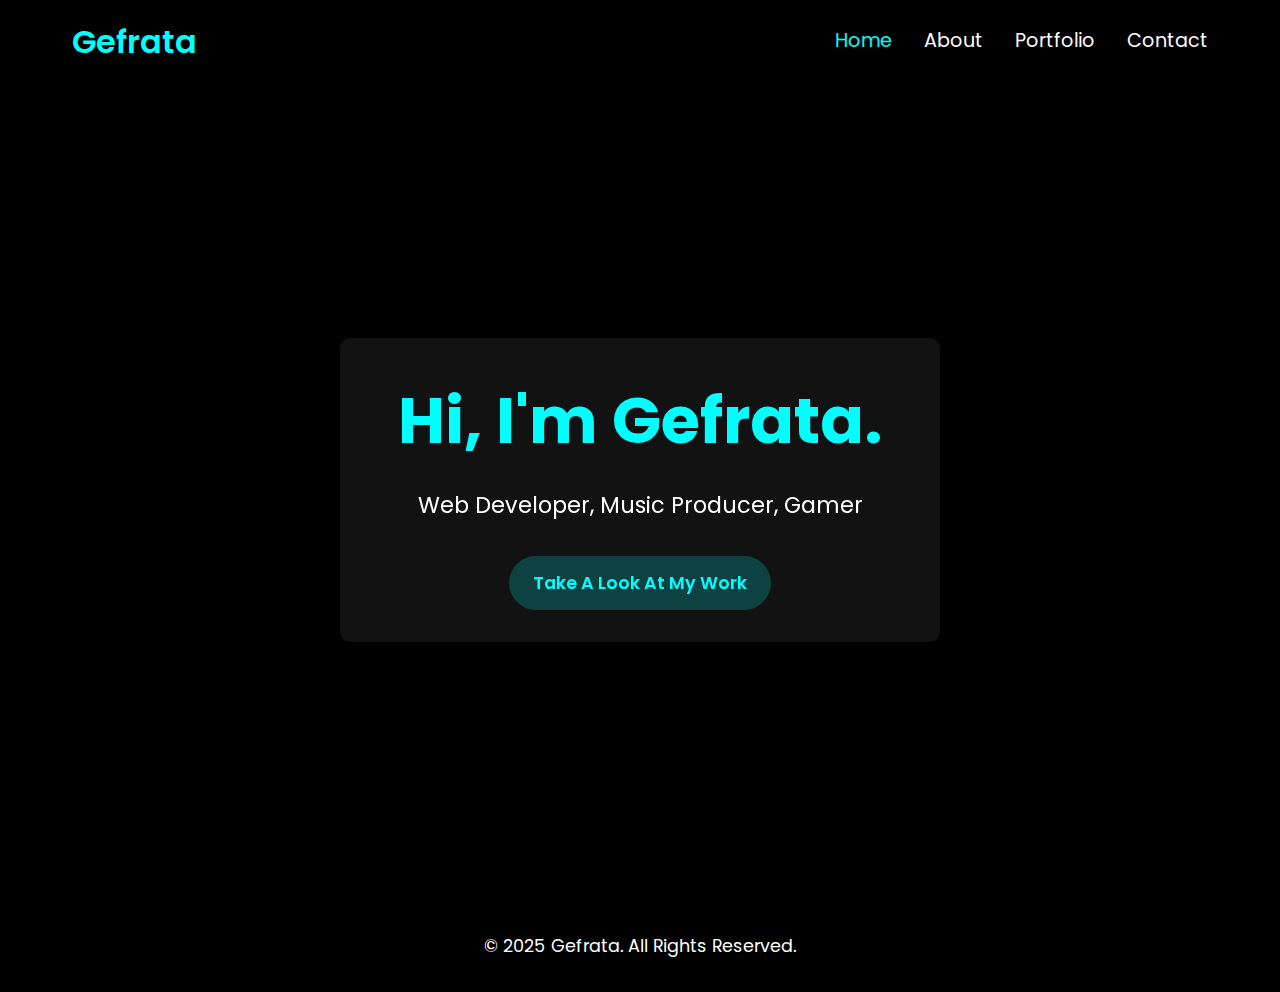
<file: index.html>
<!DOCTYPE html>
<html lang="en">
<head>
    <meta charset="UTF-8">
    <meta name="viewport" content="width=device-width, initial-scale=1.0">
    <title>Gefrata - Personal Website</title>
    <link rel="stylesheet" href="styles.css">
    <link href="https://fonts.googleapis.com/css2?family=Poppins:wght@300;400;600&display=swap" rel="stylesheet">
    <link rel="preload" href="img/pic1.jpg" as="image">
    <link rel="preload" href="img/pic1.jpg" as="image">
    <link rel="preload" href="img/pic1.jpg" as="image">
</head>
<body>
    <header>
        <nav>
            <div class="logo">Gefrata</div>
            <ul class="nav-links">
                <li><a href="index.html" class="active">Home</a></li>
                <li><a href="about.html">About</a></li>
                <li><a href="portfolio.html">Portfolio</a></li>
                <li><a href="contact.html">Contact</a></li>
            </ul>
            <div class="burger">
                <div class="line1"></div>
                <div class="line2"></div>
                <div class="line3"></div>
            </div>
        </nav>
    </header>

    <main>
        <section class="hero">
            <div class="hero-slide slide-1"></div>
            <div class="hero-slide slide-2"></div>
            <div class="hero-slide slide-3"></div>
            <div class="hero-slide slide-4"></div>
            <div class="hero-slide slide-5"></div>
            <div class="hero-slide slide-6"></div>
            <div class="hero-slide slide-7"></div>
            <div class="hero-slide slide-8"></div>
            <div class="hero-content">
                <h1>Hi, I'm Gefrata.</h1>
                <p>Web Developer, Music Producer, Gamer</p>
                <a href="portfolio.html" class="cta-button">Take A Look At My Work</a>
            </div>
        </section>
    </main>

    <footer>
        <p>© 2025 Gefrata. All Rights Reserved.</p>
    </footer>

    <script src="script.js"></script>
    <link rel="stylesheet" href="styles.css">
</body>
</html>
</file>
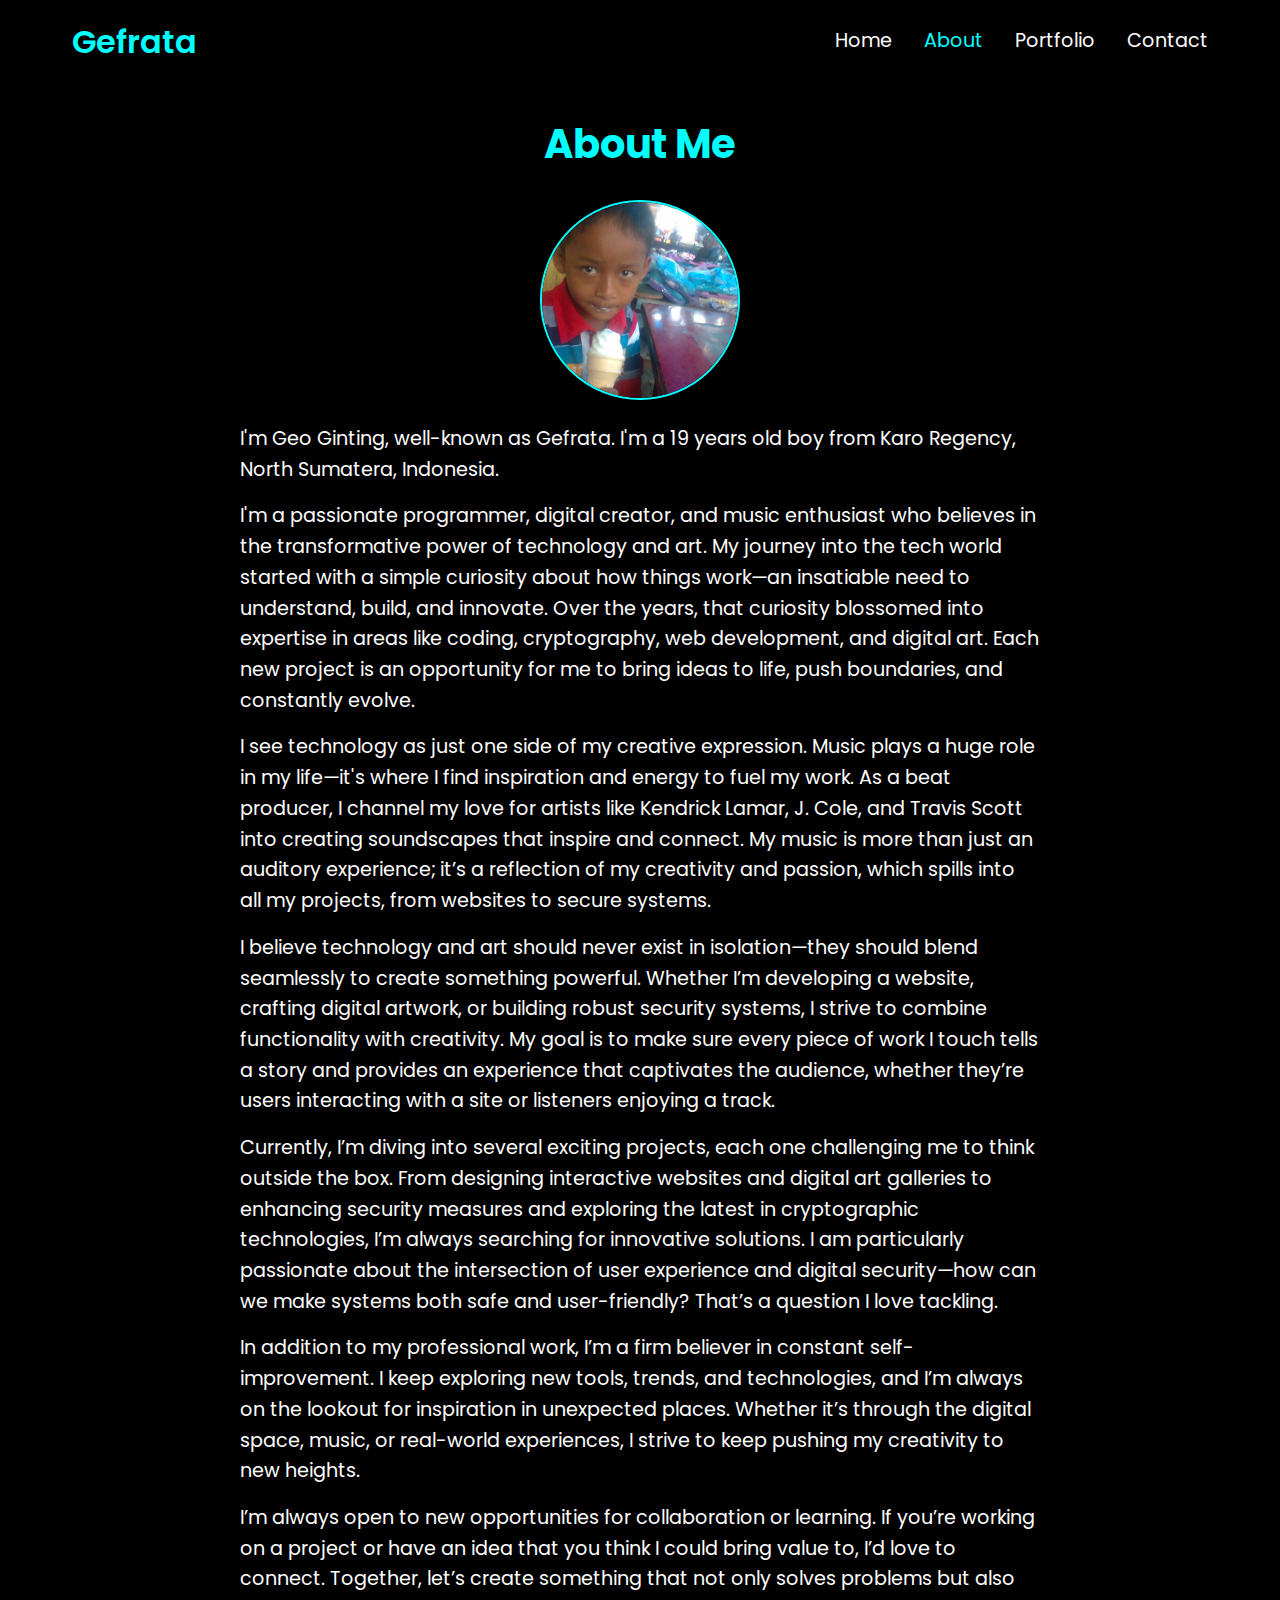
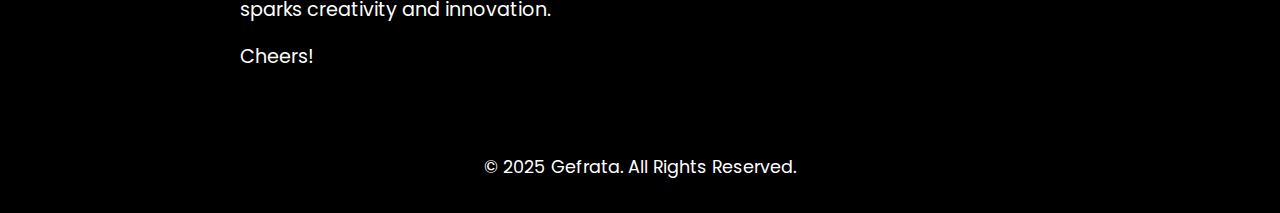
<file: about.html>
<!DOCTYPE html>
<html lang="en">
<head>
    <meta charset="UTF-8">
    <meta name="viewport" content="width=device-width, initial-scale=1.0">
    <title>About - Gefrata</title>
    <link rel="stylesheet" href="styles.css">
    <link href="https://fonts.googleapis.com/css2?family=Poppins:wght@300;400;600&display=swap" rel="stylesheet">
</head>
<body>
    <header>
        <nav>
            <div class="logo">Gefrata</div>
            <ul class="nav-links">
                <li><a href="index.html">Home</a></li>
                <li><a href="about.html" class="active">About</a></li>
                <li><a href="portfolio.html">Portfolio</a></li>
                <li><a href="contact.html">Contact</a></li>
            </ul>
            <div class="burger">
                <div class="line1"></div>
                <div class="line2"></div>
                <div class="line3"></div>
            </div>
        </nav>
    </header>

    <main>
        <section class="about">
            <h2>About Me</h2>
            <div class="about-content">
                <img src="img/pfp.jpg" alt="Gefrata" class="profile-pic">
                <div class="about-text">
                    <p>I'm Geo Ginting, well-known as Gefrata. I'm a 19 years old boy from Karo Regency, North Sumatera, Indonesia.</p>
                    <p>I'm a passionate programmer, digital creator, and music enthusiast who believes in the transformative power of technology and art. My journey into the tech world started with a simple curiosity about how things work—an insatiable need to understand, build, and innovate. Over the years, that curiosity blossomed into expertise in areas like coding, cryptography, web development, and digital art. Each new project is an opportunity for me to bring ideas to life, push boundaries, and constantly evolve.</p>
                    <p>I see technology as just one side of my creative expression. Music plays a huge role in my life—it's where I find inspiration and energy to fuel my work. As a beat producer, I channel my love for artists like Kendrick Lamar, J. Cole, and Travis Scott into creating soundscapes that inspire and connect. My music is more than just an auditory experience; it’s a reflection of my creativity and passion, which spills into all my projects, from websites to secure systems.</p>
                    <p>I believe technology and art should never exist in isolation—they should blend seamlessly to create something powerful. Whether I’m developing a website, crafting digital artwork, or building robust security systems, I strive to combine functionality with creativity. My goal is to make sure every piece of work I touch tells a story and provides an experience that captivates the audience, whether they’re users interacting with a site or listeners enjoying a track.</p>
                    <p>Currently, I’m diving into several exciting projects, each one challenging me to think outside the box. From designing interactive websites and digital art galleries to enhancing security measures and exploring the latest in cryptographic technologies, I’m always searching for innovative solutions. I am particularly passionate about the intersection of user experience and digital security—how can we make systems both safe and user-friendly? That’s a question I love tackling.</p>
                    <p>In addition to my professional work, I’m a firm believer in constant self-improvement. I keep exploring new tools, trends, and technologies, and I’m always on the lookout for inspiration in unexpected places. Whether it’s through the digital space, music, or real-world experiences, I strive to keep pushing my creativity to new heights.</p>
                    <p>I’m always open to new opportunities for collaboration or learning. If you’re working on a project or have an idea that you think I could bring value to, I’d love to connect. Together, let’s create something that not only solves problems but also sparks creativity and innovation.</p>
                    <p>Cheers!</p>
                </div>
            </div>
        </section>
    </main>

    <footer>
        <p>© 2025 Gefrata. All Rights Reserved.</p>
    </footer>

    <script src="script.js"></script>
    <link rel="stylesheet" href="styles.css">
</body>
</html>
</file>
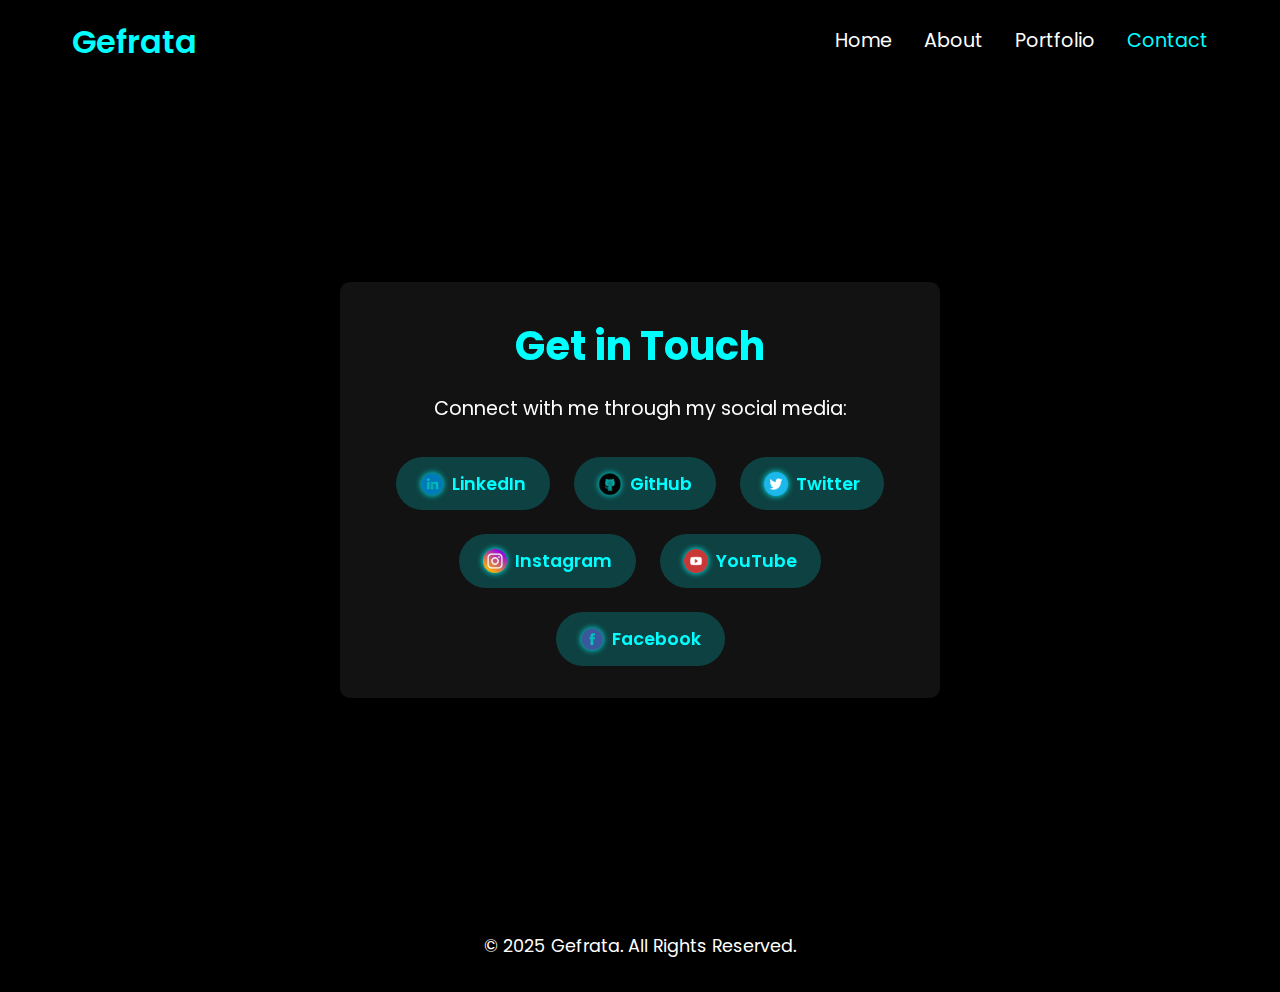
<file: contact.html>
<!DOCTYPE html>
<html lang="en">
<head>
    <meta charset="UTF-8">
    <meta name="viewport" content="width=device-width, initial-scale=1.0">
    <title>Contact - Gefrata</title>
    <link rel="stylesheet" href="styles.css">
    <link href="https://fonts.googleapis.com/css2?family=Poppins:wght@300;400;600&display=swap" rel="stylesheet">
</head>
<body>
    <header>
        <nav>
            <div class="logo">Gefrata</div>
            <ul class="nav-links">
                <li><a href="index.html">Home</a></li>
                <li><a href="about.html">About</a></li>
                <li><a href="portfolio.html">Portfolio</a></li>
                <li><a href="contact.html" class="active">Contact</a></li>
            </ul>
            <div class="burger">
                <div class="line1"></div>
                <div class="line2"></div>
                <div class="line3"></div>
            </div>
        </nav>
    </header>

    <main>
        <section class="contact">
            <div class="contact-slide slide-1"></div>
            <div class="contact-slide slide-2"></div>
            <div class="contact-slide slide-3"></div>
            <div class="contact-slide slide-4"></div>
            <div class="contact-slide slide-5"></div>
            <div class="contact-slide slide-6"></div>
            <div class="contact-slide slide-7"></div>
            <div class="contact-slide slide-8"></div>
            <div class="contact-content">
                <h2>Get in Touch</h2>
                <p>Connect with me through my social media:</p>
                <div class="social-links">
                    <a href="https://linkedin.com/in/gefrata" target="_blank" class="social-link">
                        <img src="img/linkedin.png" alt="LinkedIn Icon">LinkedIn
                    </a>
                    <a href="https://github.com/gefrata" target="_blank" class="social-link">
                        <img src="img/github.png" alt="GitHub Icon">GitHub
                    </a>
                    <a href="https://twitter.com/gefrata_" target="_blank" class="social-link">
                        <img src="img/twitter.png" alt="Twitter Icon">Twitter
                    </a>
                    <a href="https://www.instagram.com/geognting_/" target="_blank" class="social-link">
                        <img src="img/instagram.png" alt="Instagram Icon">Instagram
                    </a>
                    <a href="https://www.youtube.com/@gefrata" target="_blank" class="social-link">
                        <img src="img/youtube.png" alt="YouTube Icon">YouTube
                    </a>
                    <a href="https://www.facebook.com/geognting" target="_blank" class="social-link">
                        <img src="img/facebook.png" alt="Facebook Icon">Facebook
                    </a>
                </div>
            </div>
        </section>
    </main>

    <footer>
        <p>© 2025 Gefrata. All Rights Reserved.</p>
    </footer>

    <script src="script.js"></script>
</body>
</html>
</file>
<file: styles.css>
* {
    margin: 0;
    padding: 0;
    box-sizing: border-box;
}

body {
    font-family: 'Poppins', sans-serif;
    background-color: #000000;
    color: #FFFFFF;
    line-height: 1.6;
    display: flex;
    flex-direction: column;
    min-height: 100vh;
    font-size: 18px;
    position: relative;
}

body.page-exit {
    opacity: 0;
    overflow: hidden;
    transition: opacity 0.5s ease;
}

body.page-exit .burst,
body.page-exit .particle {
    opacity: 1 !important;
}

.burst {
    position: fixed;
    width: 40px;
    height: 40px;
    background: #00FFFF;
    border-radius: 50%;
    transform: scale(0);
    animation: burst 0.5s ease-out forwards;
    z-index: 1000;
    box-shadow: 0 0 20px #00FFFF;
}

@keyframes burst {
    to {
        transform: scale(2);
        opacity: 0;
    }
}

.particle {
    position: fixed;
    width: 6px;
    height: 6px;
    background: #00FFFF;
    border-radius: 50%;
    z-index: 1000;
    animation: particle 0.5s ease-out forwards;
}

@keyframes particle {
    to {
        opacity: 0;
    }
}

body.page-enter {
    opacity: 0;
    transform: scale(0.95);
    transition: opacity 0.3s ease, transform 0.3s ease;
}

body.page-enter-active {
    opacity: 1;
    transform: scale(1);
}

header {
    background: #000000;
    padding: 1rem 0;
    position: fixed;
    top: 0;
    width: 100%;
    z-index: 100;
}

nav {
    max-width: 1200px;
    margin: 0 auto;
    display: flex;
    justify-content: space-between;
    align-items: center;
    padding: 0 2rem;
}

.logo {
    font-size: 2rem;
    font-weight: 600;
    color: #00FFFF;
}

.nav-links {
    display: flex;
    list-style: none;
}

.nav-links li {
    margin-left: 2rem;
}

.nav-links a {
    color: #FFFFFF;
    text-decoration: none;
    font-size: 1.2rem;
    transition: color 0.3s;
}

.nav-links a:hover,
.nav-links a.active {
    color: #00FFFF;
}

.burger {
    display: none;
    cursor: pointer;
}

.burger div {
    width: 25px;
    height: 3px;
    background: #FFFFFF;
    margin: 5px;
    transition: all 0.3s;
}

main {
    flex: 1;
    padding-top: 80px;
}

.hero,
.contact {
    min-height: calc(100vh - 80px);
    display: flex;
    flex-direction: column;
    justify-content: center;
    align-items: center;
    text-align: center;
    padding: 0 2rem;
    position: relative;
    overflow: hidden;
}

.hero-slide,
.contact-slide {
    position: absolute;
    top: 0;
    left: 0;
    width: 100%;
    height: 100%;
    background-size: cover;
    background-position: center;
    opacity: 0;
    transition: opacity 5s ease-in-out;
    will-change: opacity, transform;
    transform-origin: center;
}

.slide-1 {
    background-image: url('img/pic1.jpg');
    animation: slide1 80s infinite;
}

.slide-2 {
    background-image: url('img/pic2.jpg');
    animation: slide2 80s infinite;
}

.slide-3 {
    background-image: url('img/pic3.jpg');
    animation: slide3 80s infinite;
}

.slide-4 {
    background-image: url('img/pic4.jpg');
    animation: slide4 80s infinite;
}

.slide-5 {
    background-image: url('img/pic5.jpg');
    animation: slide5 80s infinite;
}

.slide-6 {
    background-image: url('img/pic6.jpg');
    animation: slide6 80s infinite;
}

.slide-7 {
    background-image: url('img/pic7.jpg');
    animation: slide7 80s infinite;
}

.slide-8 {
    background-image: url('img/pic8.jpg');
    animation: slide8 80s infinite;
}

@keyframes slide1 {
    0% { opacity: 0; transform: scale(1.2); }
    5% { opacity: 1; transform: scale(1); }
    12.5% { opacity: 1; transform: scale(1); }
    17.5% { opacity: 0; transform: scale(1); }
    17.5%, 100% { opacity: 0; transform: scale(1.2); }
}

@keyframes slide2 {
    0%, 12.5% { opacity: 0; transform: scale(1.2); }
    15% { opacity: 1; transform: scale(1); }
    25% { opacity: 1; transform: scale(1); }
    30% { opacity: 0; transform: scale(1); }
    30%, 100% { opacity: 0; transform: scale(1.2); }
}

@keyframes slide3 {
    0%, 25% { opacity: 0; transform: scale(1.2); }
    27.5% { opacity: 1; transform: scale(1); }
    37.5% { opacity: 1; transform: scale(1); }
    42.5% { opacity: 0; transform: scale(1); }
    42.5%, 100% { opacity: 0; transform: scale(1.2); }
}

@keyframes slide4 {
    0%, 37.5% { opacity: 0; transform: scale(1.2); }
    40% { opacity: 1; transform: scale(1); }
    50% { opacity: 1; transform: scale(1); }
    55% { opacity: 0; transform: scale(1); }
    55%, 100% { opacity: 0; transform: scale(1.2); }
}

@keyframes slide5 {
    0%, 50% { opacity: 0; transform: scale(1.2); }
    52.5% { opacity: 1; transform: scale(1); }
    62.5% { opacity: 1; transform: scale(1); }
    67.5% { opacity: 0; transform: scale(1); }
    67.5%, 100% { opacity: 0; transform: scale(1.2); }
}

@keyframes slide6 {
    0%, 62.5% { opacity: 0; transform: scale(1.2); }
    65% { opacity: 1; transform: scale(1); }
    75% { opacity: 1; transform: scale(1); }
    80% { opacity: 0; transform: scale(1); }
    80%, 100% { opacity: 0; transform: scale(1.2); }
}

@keyframes slide7 {
    0%, 75% { opacity: 0; transform: scale(1.2); }
    77.5% { opacity: 1; transform: scale(1); }
    87.5% { opacity: 1; transform: scale(1); }
    92.5% { opacity: 0; transform: scale(1); }
    92.5%, 100% { opacity: 0; transform: scale(1.2); }
}

@keyframes slide8 {
    0%, 87.5% { opacity: 0; transform: scale(1.2); }
    90% { opacity: 1; transform: scale(1); }
    100% { opacity: 1; transform: scale(1); }
    100% { opacity: 0; transform: scale(1); }
}

.hero-content,
.contact-content {
    background: rgba(26, 26, 26, 0.7);
    padding: 2rem;
    border-radius: 10px;
    position: relative;
    z-index: 1;
    max-width: 600px;
    width: 100%;
    margin: 0 auto;
}

.hero h1 {
    font-size: 4rem;
    margin-bottom: 1rem;
    color: #00FFFF;
    animation: fadeIn 1s ease-in;
}

.hero p {
    font-size: 1.4rem;
    max-width: 600px;
    margin-bottom: 2rem;
}

@keyframes fadeIn {
    from {
        opacity: 0;
        transform: translateY(20px);
    }
    to {
        opacity: 1;
        transform: translateY(0);
    }
}

.cta-button {
    display: inline-block;
    padding: 0.8rem 1.5rem;
    background: #00ffff33;
    color: #00FFFF;
    text-decoration: none;
    border-radius: 50px;
    font-size: 1.1rem;
    font-weight: 600;
    transition: background 0.3s, color 0.3s;
}

.cta-button:hover {
    background: #00FFFF;
    color: #000000;
}

.about {
    min-height: calc(100vh - 80px);
    display: flex;
    flex-direction: column;
    justify-content: center;
    align-items: center;
    text-align: center;
    padding: 2rem;
    color: #FFFFFF;
}

.about h2 {
    font-size: 2.5rem;
    color: #00FFFF;
    margin-bottom: 1.5rem;
}

.about-content {
    display: flex;
    flex-direction: column;
    align-items: center;
    max-width: 800px;
}

.profile-pic {
    width: 200px;
    height: 200px;
    object-fit: cover;
    border-radius: 50%;
    margin-bottom: 1.5rem;
    display: block;
    border: 2px solid #00FFFF;
}

.about-text {
    font-size: 1.2rem;
    text-align: left;
}

.about-text p {
    margin-bottom: 1rem;
}

.portfolio {
    min-height: calc(100vh - 80px);
    display: flex;
    flex-direction: column;
    align-items: center;
    padding: 2rem;
    color: #FFFFFF;
}

.portfolio h2 {
    font-size: 2.5rem;
    color: #00FFFF;
    margin-bottom: 2rem;
}

.portfolio-grid {
    display: grid;
    grid-template-columns: repeat(auto-fit, minmax(300px, 1fr));
    gap: 2rem;
    max-width: 1200px;
    width: 100%;
}

.portfolio-item {
    background: rgba(26, 26, 26, 0.7);
    padding: 1.5rem;
    border-radius: 10px;
    text-align: center;
    transition: transform 0.3s;
}

.portfolio-item:hover {
    transform: scale(1.05);
}

.portfolio-item img,
.portfolio-item video,
.portfolio-item audio {
    width: 100%;
    max-width: 400px;
    height: auto;
    border-radius: 5px;
    margin-bottom: 1rem;
}

.portfolio-item audio {
    width: 100%;
    max-width: 300px;
}

.portfolio-item h3 {
    font-size: 1.5rem;
    color: #00FFFF;
    margin-bottom: 0.5rem;
}

.portfolio-item p {
    font-size: 1rem;
    color: #FFFFFF;
    margin-bottom: 1rem;
}

.download-btn {
    display: inline-block;
    padding: 0.8rem 1.5rem;
    background: #00ffff33;
    color: #00FFFF;
    text-decoration: none;
    border-radius: 50px;
    font-size: 1.1rem;
    font-weight: 600;
    transition: background 0.3s, color 0.3s;
}

.download-btn:hover {
    background: #00FFFF;
    color: #000000;
}

.contact h2 {
    font-size: 2.5rem;
    color: #00FFFF;
    margin-bottom: 1rem;
}

.contact p {
    font-size: 1.2rem;
    margin-bottom: 2rem;
    text-align: center;
    max-width: 100%;
}

.social-links {
    display: flex;
    flex-wrap: wrap;
    justify-content: center;
    gap: 1.5rem;
}

.social-link {
    display: flex;
    align-items: center;
    gap: 0.5rem;
    padding: 0.8rem 1.5rem;
    background: #00ffff33;
    color: #00FFFF;
    text-decoration: none;
    border-radius: 50px;
    font-size: 1.1rem;
    font-weight: 600;
    transition: background 0.3s, color 0.3s;
}

.social-link img {
    width: 24px;
    height: 24px;
    object-fit: contain;
    filter: drop-shadow(0 0 3px #00FFFF);
}

.social-link:hover {
    background: #00FFFF;
    color: #000000;
}

.social-link:hover img {
    filter: drop-shadow(0 0 3px #000000);
}

footer {
    background: #000000;
    padding: 2rem;
    text-align: center;
    width: 100%;
    font-size: 1.1rem;
}

@media (max-width: 768px) {
    .nav-links {
        display: none;
        flex-direction: column;
        position: absolute;
        top: 70px;
        right: 0;
        background: #000000;
        width: 100%;
        padding: 2rem;
    }

    .nav-links.active {
        display: flex;
    }

    .burger {
        display: block;
    }

    .hero h1 {
        font-size: 3rem;
    }

    .hero p {
        font-size: 1.2rem;
    }

    .logo {
        font-size: 1.8rem;
    }

    .nav-links a {
        font-size: 1.1rem;
    }

    .cta-button {
        padding: 0.7rem 1.2rem;
        font-size: 1rem;
    }

    .download-btn {
        padding: 0.7rem 1.2rem;
        font-size: 1rem;
    }

    .social-link {
        padding: 0.7rem 1.2rem;
        font-size: 1rem;
        gap: 0.4rem;
    }

    .social-link img {
        width: 18px;
        height: 18px;
    }

    footer {
        font-size: 1rem;
    }

    main {
        padding-top: 70px;
    }

    .hero,
    .contact {
        min-height: calc(100vh - 70px);
    }

    .hero-content,
    .contact-content {
        padding: 1.5rem;
        max-width: 100%;
    }

    .about {
        padding: 1.5rem;
    }

    .about h2 {
        font-size: 2rem;
    }

    .profile-pic {
        width: 150px;
        height: 150px;
    }

    .about-text {
        font-size: 1rem;
    }

    .portfolio {
        padding: 1.5rem;
    }

    .portfolio h2 {
        font-size: 2rem;
    }

    .portfolio-grid {
        grid-template-columns: 1fr;
        gap: 1.5rem;
    }

    .portfolio-item img,
    .portfolio-item video,
    .portfolio-item audio {
        max-width: 100%;
    }

    .contact h2 {
        font-size: 2rem;
    }

    .contact p {
        font-size: 1rem;
    }

    .social-links {
        flex-direction: column;
        align-items: center;
        gap: 1rem;
    }
}
</file>
